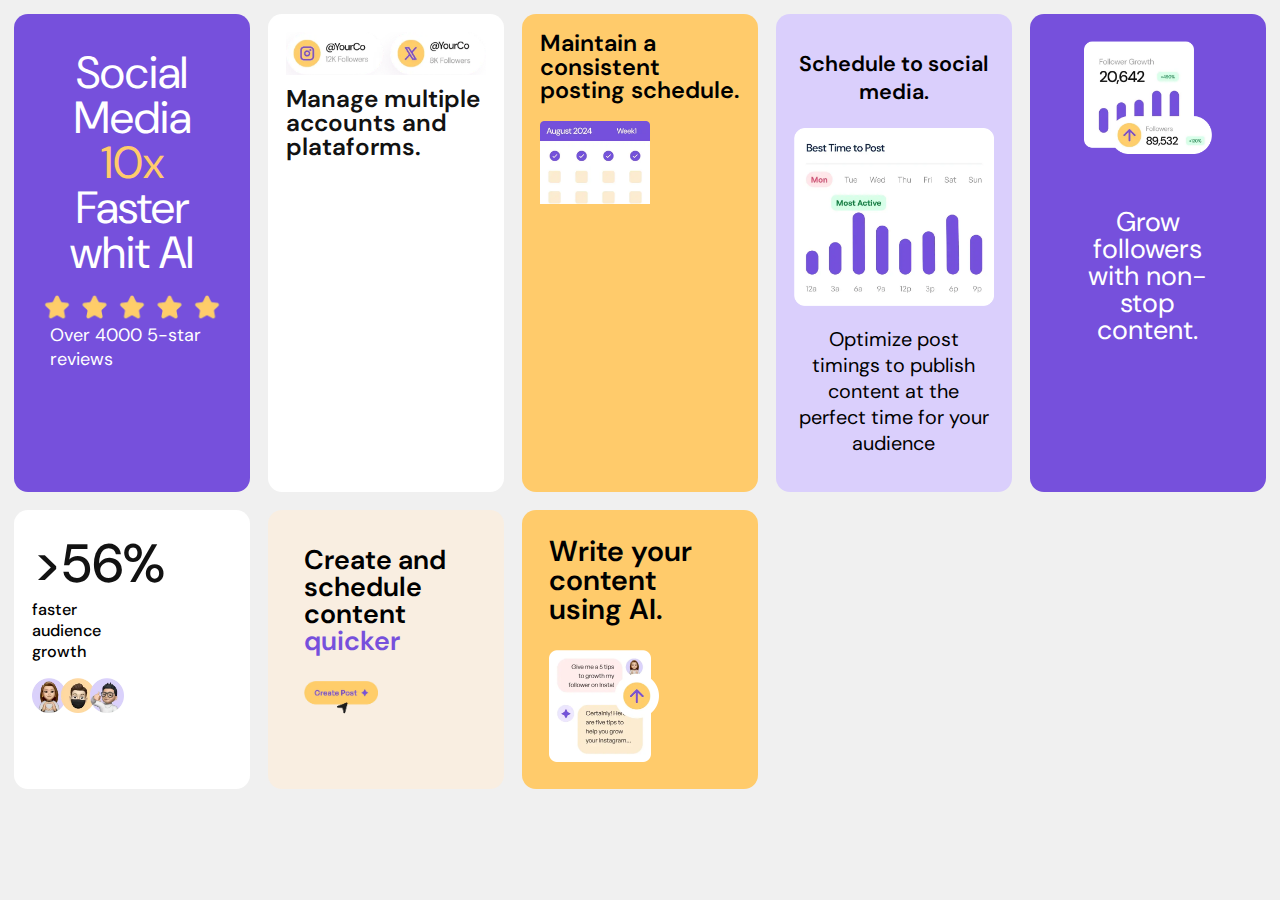
<file: Pages/Bento-grid/src/html/index.html>
<!DOCTYPE html>
<html lang="es">
<head>
    <meta charset="UTF-8">
    <meta name="viewport" content="width=device-width, initial-scale=1.0">
    <title>Document</title>
    <link rel="stylesheet" href="../style/style.css">
</head>
<body>
    <div class="container">

        <div class="section-1">
            <p>Social Media <span>10x</span> Faster whit AI </p>
            <img src="../../img/illustration-five-stars.webp" alt="">
            <p>Over 4000 5-star reviews</p>
        </div>

        <div class="section-2">
            <img src="../../img/illustration-multiple-platforms.webp" alt="">
            <p>Manage multiple accounts and plataforms. </p>
        </div>

        <div class="section-3">
            <p>Maintain a consistent posting schedule.</p>
            <img src="../../img/illustration-consistent-schedule.webp" alt="">
        </div>

        <div class="section-4">
            <p>Schedule to social media.</p>
            <img src="../../img/illustration-schedule-posts.webp" alt="">
            <p>Optimize post timings to publish content at the perfect time for your audience </p>
        </div>

        <div class="section-5">
            <img src="../../img/illustration-grow-followers.webp" alt="">
            <p>Grow followers with non-stop content. </p>
        </div>

        <div class="section-6">
            <span>>56%</span>
            <p>faster audience growth</p>
            <img src="../../img/illustration-audience-growth.webp" alt="">
        </div>

        <div class="section-7">
            <p>Create and schedule content <span>quicker</span></p>
            <img src="../../img/illustration-create-post.webp" alt="">
        </div>

        <div class="section-8">
            <p>Write your content using AI.</p>
            <img src="../../img/illustration-ai-content.webp" alt="">
        </div>

    </div>
</body>
</html>
</file>
<file: Pages/Bento-grid/src/style/style.css>
@import url('https://fonts.googleapis.com/css2?family=DM+Sans:ital,opsz,wght@0,9..40,100..1000;1,9..40,100..1000&display=swap');

* {
  box-sizing: border-box;
  font-size: 18px;
  font-family:'DM Sans',sans-serif;
  margin: 0;
  padding: 0;
}
body{
  background-color: rgb(240, 240, 240);

}

div{
  border-radius: 14px;
  display: flex;
  flex-direction: column;
}
.container {
  display: grid;
  grid-template-columns: repeat(auto-fit, minmax(200px, 1fr));
  padding: .8em;
  gap: 1em;
}
/*//------------SECTION 1-------------------*/
.container .section-1{
  background-color: hsl(256, 67%, 59%);
  overflow: hidden;
  padding: 2em;
  
  align-items: center;
}
.section-1 p{
  color: hsl(0, 0%, 100%);
}
.section-1 p:first-child{
  font-size: 2.5em;
  text-align: center;
  line-height: 1;
  
}
.section-1 img{
  margin-top: 1em;
  width: 10em;
}
span{
  font-size: 1em;
  color: hsl(39, 100%, 71%);
}

/*//------------SECTION 2-------------------*/
.container .section-2{
  background-color:hsl(0, 0%, 100%);
  padding: 1em;
}

.section-2 p {
  color: hsl(0, 0%, 7%); 
  font-weight: 600;
  font-size: 1.35em;
  line-height: 1;
  margin-top: .5em;
}

/*//------------SECTION 3-------------------*/
.container .section-3{
  background-color: hsl(39, 100%, 71%);
  padding: 1em 1em 0em 1em;
}

.section-3 p {
  font-weight: 600;
  font-size: 1.3em;
  line-height: 1;
}

.section-3 img{
  margin-right: 5em;
  margin-top: 1em;
}

/*//------------SECTION 4-------------------*/
.container .section-4{
  background-color: hsl(254, 88%, 90%);
  padding: 2em 1em;
}

.section-4 p:first-child {
  font-weight: 600;
  font-size: 1.2em;
  text-align: center;
  margin-bottom: 1em;

}

.section-4 p:last-child{
  text-align: center;
  font-size: 1.1em;
  margin-top: 1em;
}
/*//------------SECTION 5-------------------*/
.container .section-5{
  background-color: hsl(256, 67%, 59%);
  padding: 1.5em 3em;
}

.section-5 p{
  color: hsl(0, 0%, 100%);
  font-size: 1.5em;
  line-height: 1;
  text-align: center;
  margin-top: 2em;
}

/*//------------SECTION 6-------------------*/
.container .section-6{
  background-color:hsl(0, 0%, 100%);
  padding: 1em 7em 1em 1em;
}

.section-6 p{
  margin-bottom: 1em;
  font-size: .9em;
  font-weight: 500;
}

.section-6 span{
  color:  hsl(0, 0%, 7%);
  font-size: 3em;
  font-weight: 500;
}

/*//------------SECTION 7-------------------*/
.container .section-7{
  background-color: hsl(31, 66%, 93%);
  padding: 2em;
}
.section-7 img{
  margin-right: 5em;
}
.section-7 span{
  color: hsl(256, 67%, 59%);
}
.section-7 p{
  font-weight: 600;
  line-height: 1;
  font-size: 1.5em;
  margin-bottom: 1em;
}
/*//------------SECTION 8-------------------*/
.container .section-8{
  background-color: hsl(39, 100%, 71%);
  padding: 1.5em;
}

.section-8 img{
  margin-right: 4em;
  margin-top: 1.5em;
}

.section-8 p{
  font-weight: 600;
  font-size: 1.6em;
  line-height: 1;
  
}
@media (min-width: 1440px) {
  body{
    padding: 10em;
  }
  .container{
    grid-template-rows: 1fr 125px 125px 1fr ;
  }
  .container .section-1{
    grid-column: 2/4;
  }
  .container .section-2{
    grid-row: 2/4;
  }
  .container .section-3{
    grid-row: 2/4;
  }
  .container .section-4{
    grid-column: 4/5;
    grid-row: 1/4;
  }
  .container .section-5{
    grid-row: 4/5;
    grid-column: 3/5;
    flex-direction: row;
  }

  .section-5 img{
    width: 200px;
  }
  .container .section-6{
    grid-column: 2/3;
    grid-row: 4/5;
  }
  .container .section-7{
    grid-row: 1/3;

  }
  .container .section-8{
    grid-column: 1;
    grid-row: 3/5;
  }
}
</file>
